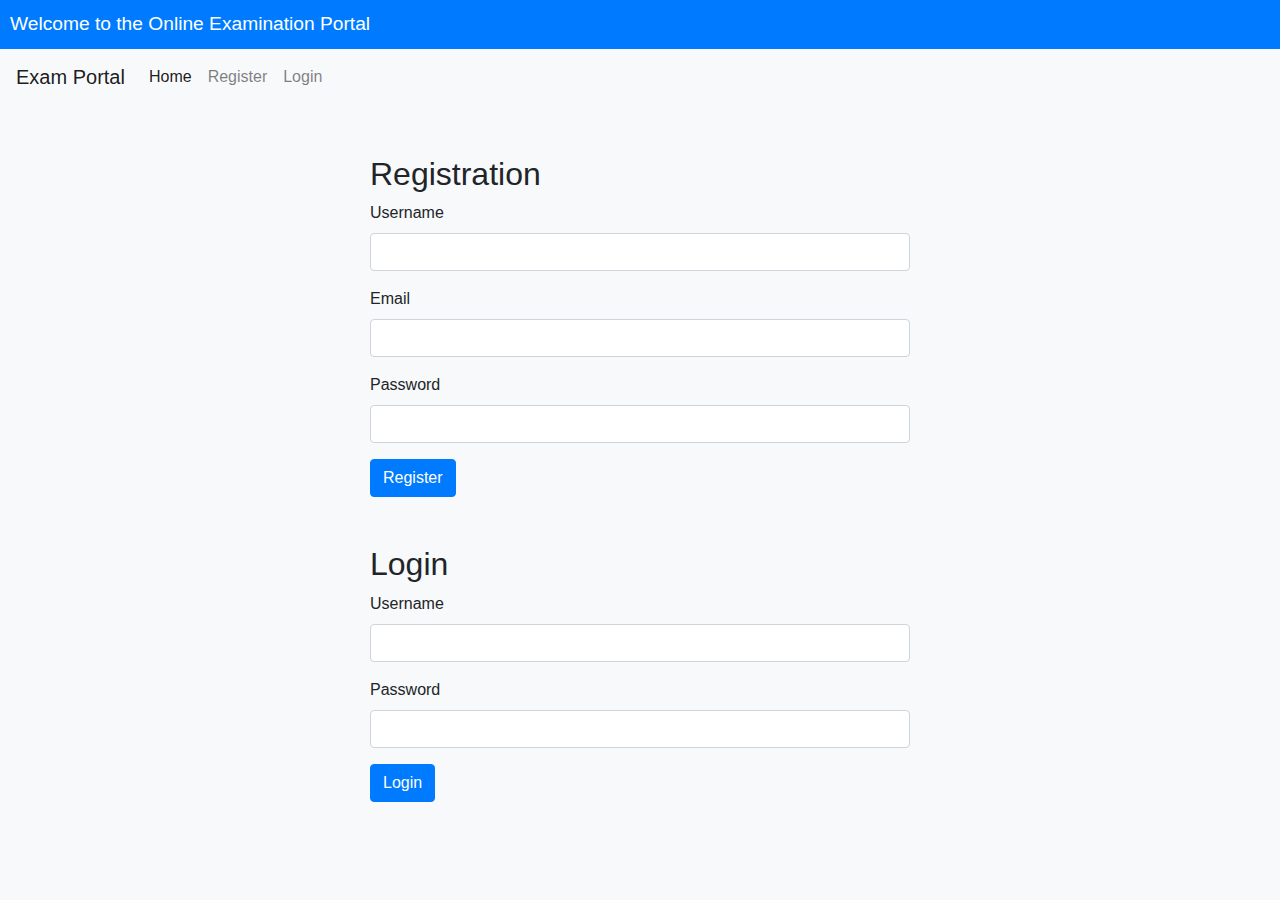
<file: index.html>
<!DOCTYPE html>
<html lang="en">
<head>
    <meta charset="UTF-8">
    <meta name="viewport" content="width=device-width, initial-scale=1.0">
    <title>Examination Website - Registration/Login</title>
    <link rel="stylesheet" href="https://stackpath.bootstrapcdn.com/bootstrap/4.5.2/css/bootstrap.min.css">
    <style>
        body {
            background-color: #f8f9fa;
        }
        .form-container {
            margin-top: 50px;
        }
        .marquee {
            background-color: #007bff;
            color: white;
            padding: 10px;
            font-size: 1.2em;
        }
    </style>
</head>
<body>

    <div class="marquee">
        Welcome to the Online Examination Portal
    </div>

    <nav class="navbar navbar-expand-lg navbar-light bg-light">
        <a class="navbar-brand" href="#">Exam Portal</a>
        <button class="navbar-toggler" type="button" data-toggle="collapse" data-target="#navbarNav" aria-controls="navbarNav" aria-expanded="false" aria-label="Toggle navigation">
            <span class="navbar-toggler-icon"></span>
        </button>
        <div class="collapse navbar-collapse" id="navbarNav">
            <ul class="navbar-nav">
                <li class="nav-item active">
                    <a class="nav-link" href="#">Home</a>
                </li>
                <li class="nav-item">
                    <a class="nav-link" href="#register">Register</a>
                </li>
                <li class="nav-item">
                    <a class="nav-link" href="#login">Login</a>
                </li>
            </ul>
        </div>
    </nav>

    <div class="container form-container">
        <div id="register" class="row">
            <div class="col-md-6 offset-md-3">
                <h2>Registration</h2>
                <form>
                    <div class="form-group">
                        <label for="username">Username</label>
                        <input type="text" class="form-control" id="username" required>
                    </div>
                    <div class="form-group">
                        <label for="email">Email</label>
                        <input type="email" class="form-control" id="email" required>
                    </div>
                    <div class="form-group">
                        <label for="password">Password</label>
                        <input type="password" class="form-control" id="password" required>
                    </div>
                    <button type="submit" class="btn btn-primary">Register</button>
                </form>
            </div>
        </div>

        <div id="login" class="row mt-5">
            <div class="col-md-6 offset-md-3">
                <h2>Login</h2>
                <form>
                    <div class="form-group">
                        <label for="loginUsername">Username</label>
                        <input type="text" class="form-control" id="loginUsername" required>
                    </div>
                    <div class="form-group">
                        <label for="loginPassword">Password</label>
                        <input type="password" class="form-control" id="loginPassword" required>
                    </div>
                    <button type="submit" class="btn btn-primary">Login</button>
                </form>
            </div>
        </div>
    </div>

    <script src="https://code.jquery.com/jquery-3.5.1.slim.min.js"></script>
    <script src="https://cdn.jsdelivr.net/npm/@popperjs/core@2.9.2/dist/umd/popper.min.js"></script>
    <script src="https://stackpath.bootstrapcdn.com/bootstrap/4.5.2/js/bootstrap.min.js"></script>
</body>
</html>
</file>
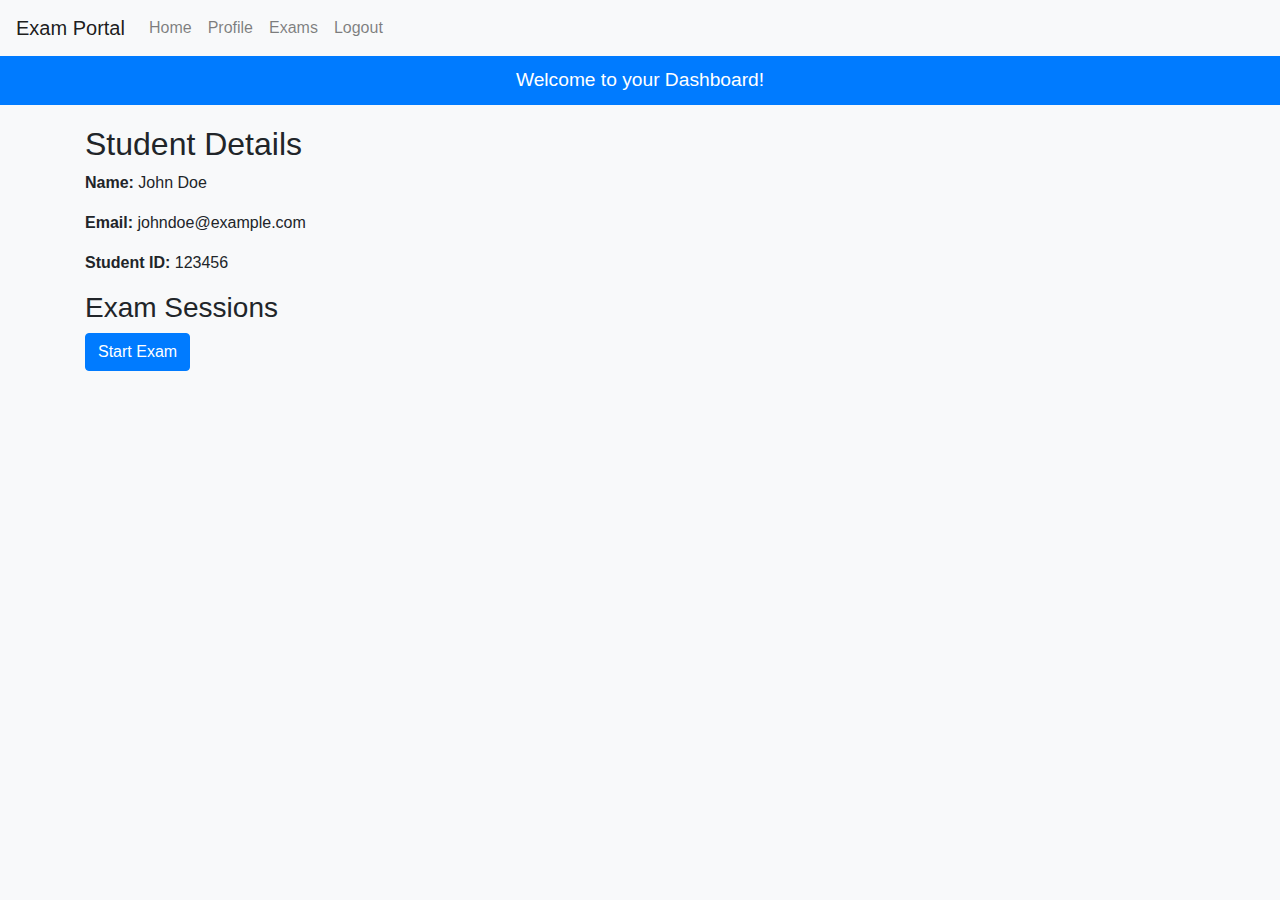
<file: dashboard.html>
<!DOCTYPE html>
<html lang="en">
<head>
    <meta charset="UTF-8">
    <meta name="viewport" content="width=device-width, initial-scale=1.0">
    <title>Examination Dashboard</title>
    <link rel="stylesheet" href="https://stackpath.bootstrapcdn.com/bootstrap/4.5.2/css/bootstrap.min.css">
    <style>
        body {
            background-color: #f8f9fa;
        }
        .notification {
            background-color: #007bff;
            color: white;
            padding: 10px;
            font-size: 1.2em;
            text-align: center;
        }
        .student-details {
            margin-top: 20px;
        }
    </style>
</head>
<body>

    <nav class="navbar navbar-expand-lg navbar-light bg-light">
        <a class="navbar-brand" href="#">Exam Portal</a>
        <button class="navbar-toggler" type="button" data-toggle="collapse" data-target="#navbarNav" aria-controls="navbarNav" aria-expanded="false" aria-label="Toggle navigation">
            <span class="navbar-toggler-icon"></span>
        </button>
        <div class="collapse navbar-collapse" id="navbarNav">
            <ul class="navbar-nav">
                <li class="nav-item">
                    <a class="nav-link" href="#">Home</a>
                </li>
                <li class="nav-item">
                    <a class="nav-link" href="#">Profile</a>
                </li>
                <li class="nav-item">
                    <a class="nav-link" href="#">Exams</a>
                </li>
                <li class="nav-item">
                    <a class="nav-link" href="#">Logout</a>
                </li>
            </ul>
        </div>
    </nav>

    <div class="notification">
        Welcome to your Dashboard!
    </div>

    <div class="container student-details">
        <h2>Student Details</h2>
        <p><strong>Name:</strong> John Doe</p>
        <p><strong>Email:</strong> johndoe@example.com</p>
        <p><strong>Student ID:</strong> 123456</p>

        <h3>Exam Sessions</h3>
        <button class="btn btn-primary" onclick="startExam()">Start Exam</button>
    </div>

    <script>
        function startExam() {
            window.location.href = 'exam-session.html'; // Redirect to the exam session page
        }
    </script>

    <script src="https://code.jquery.com/jquery-3.5.1.slim.min.js"></script>
    <script src="https://cdn.jsdelivr.net/npm/@popperjs/core@2.9.2/dist/umd/popper.min.js"></script>
    <script src="https://stackpath.bootstrapcdn.com/bootstrap/4.5.2/js/bootstrap.min.js"></script>
</body>
</html>
</file>
